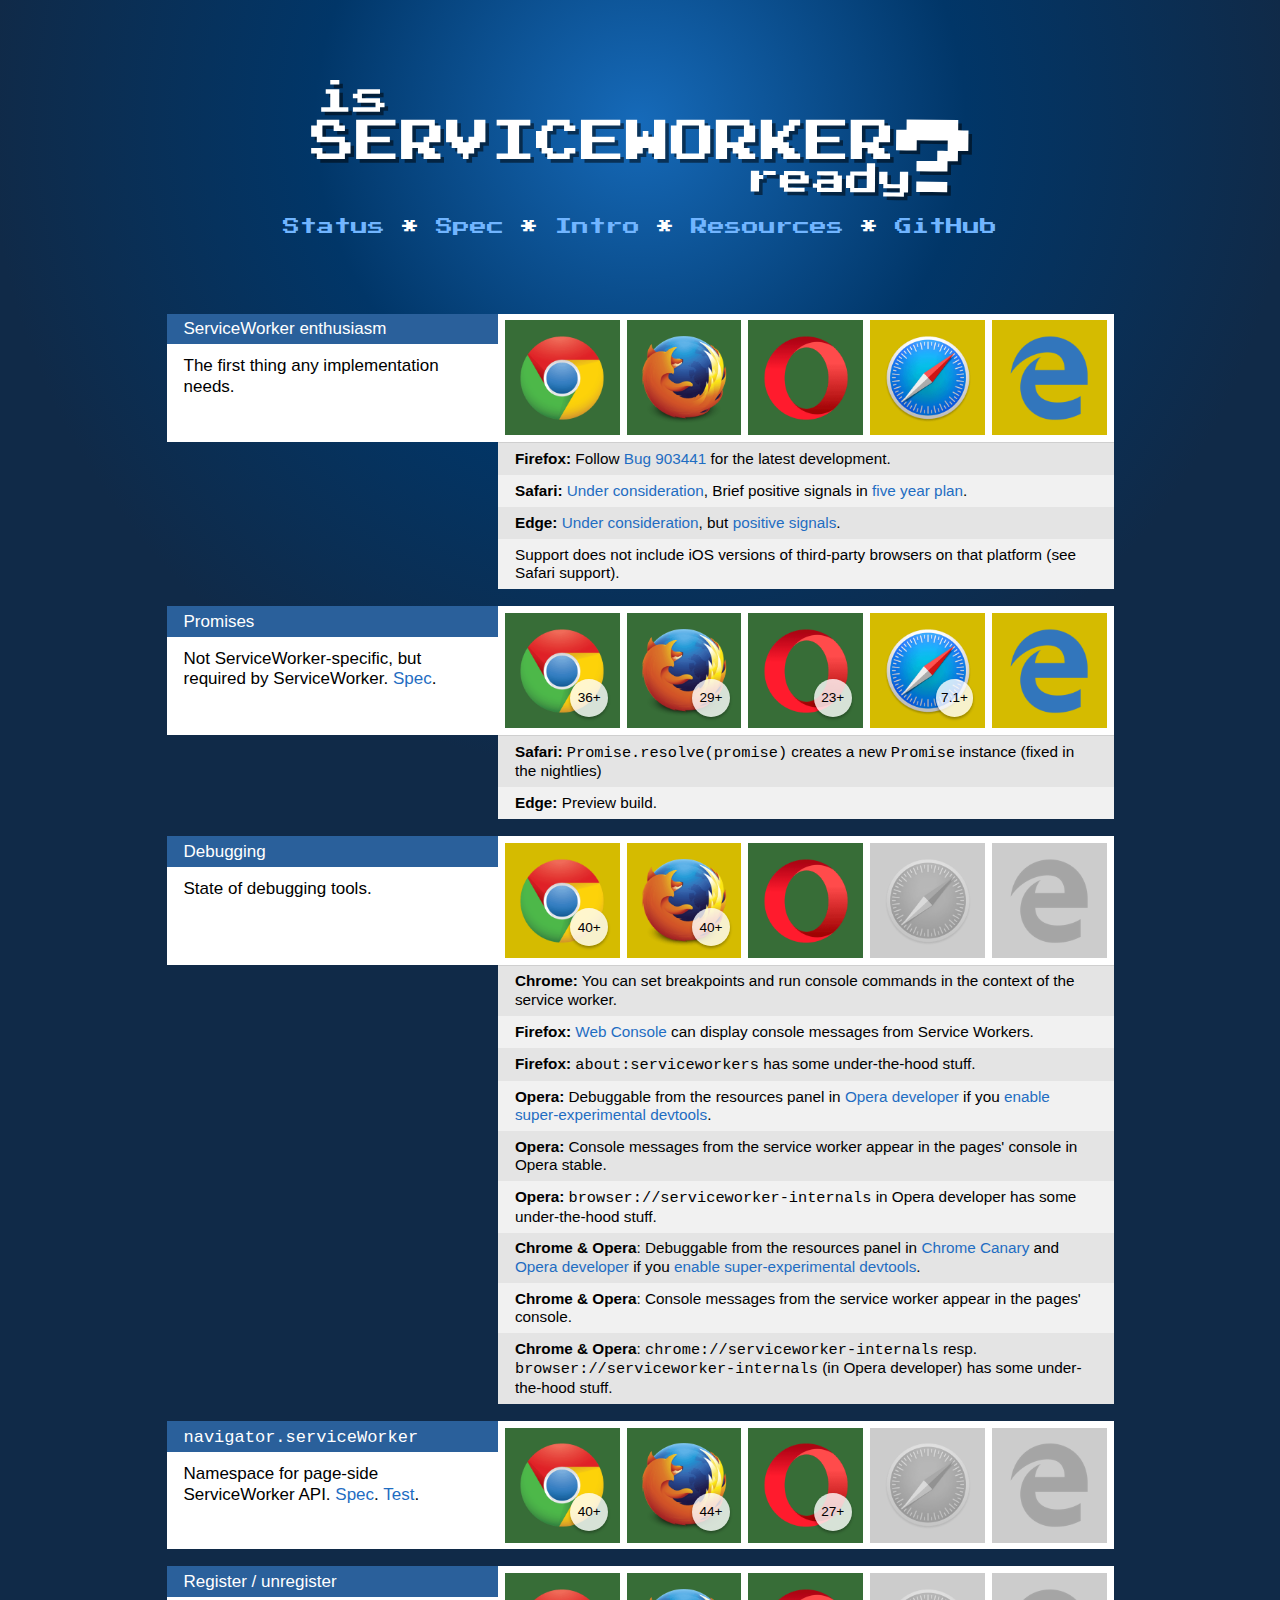
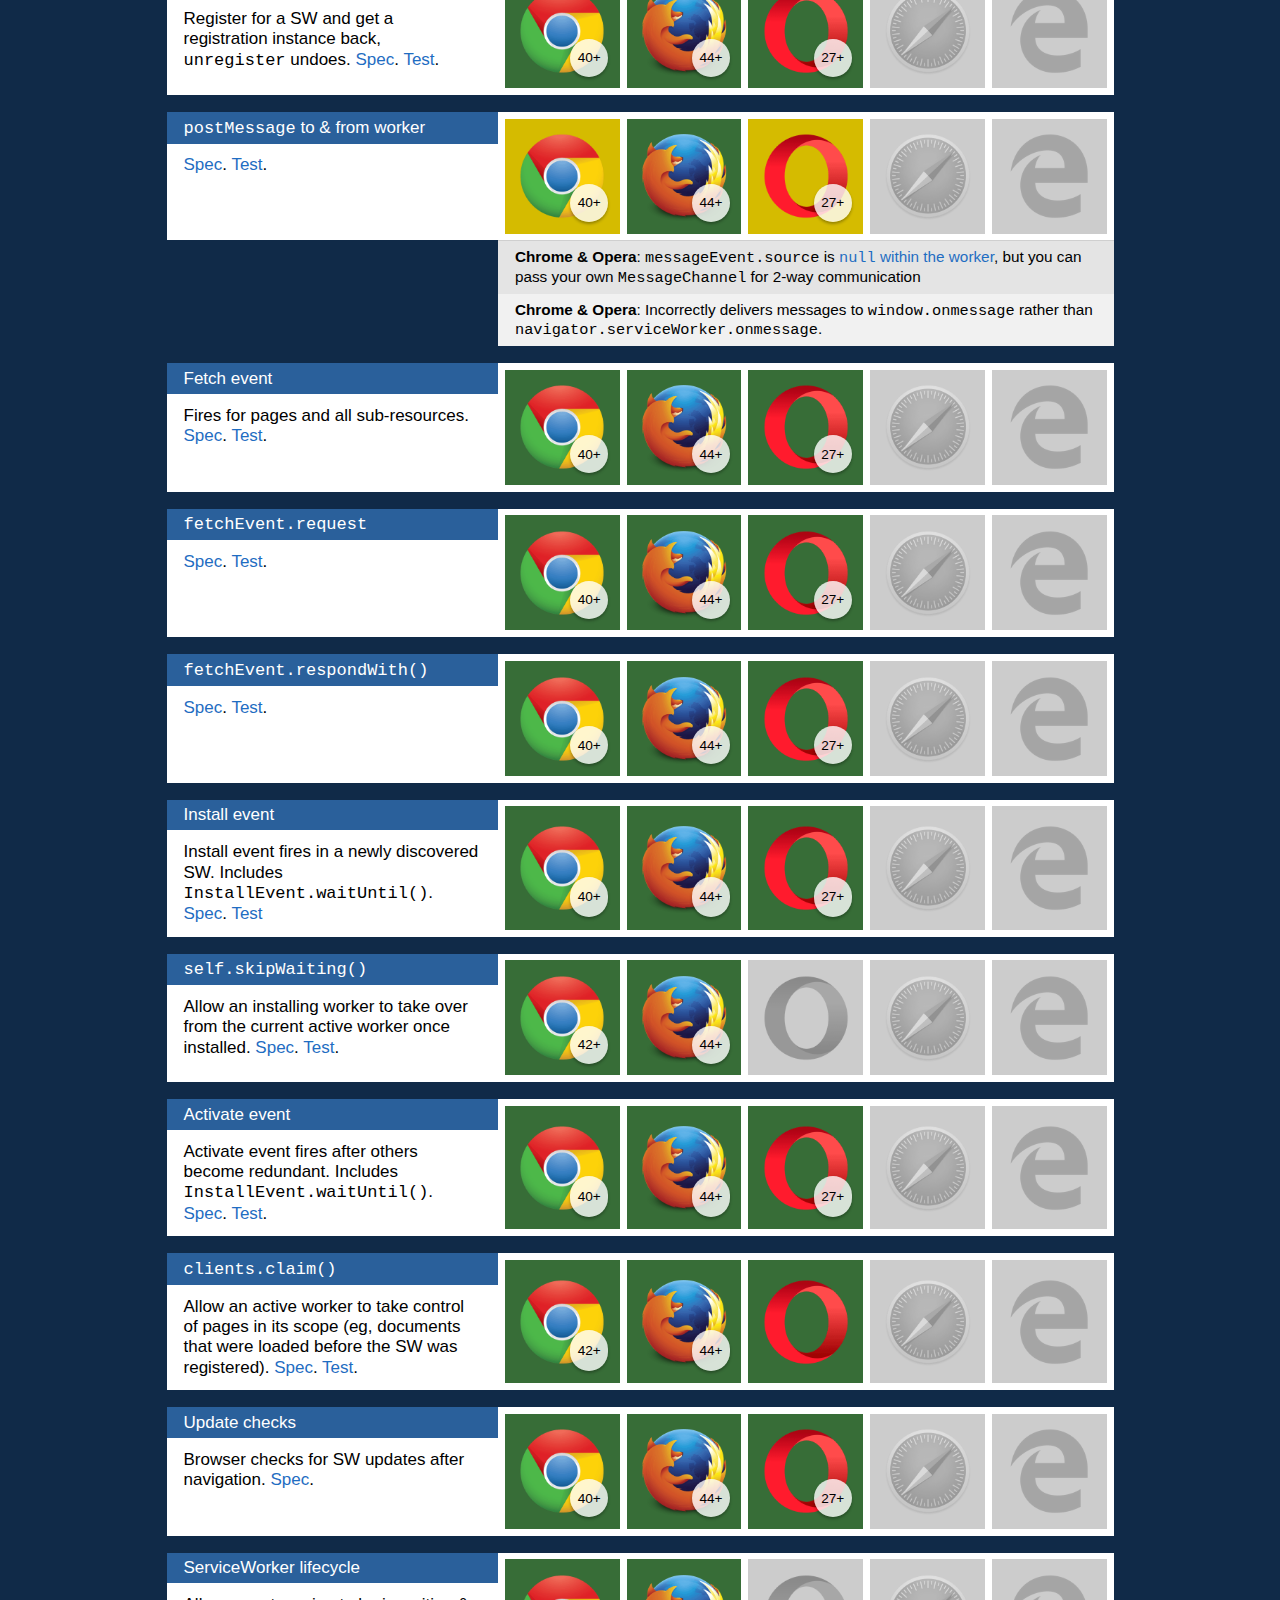
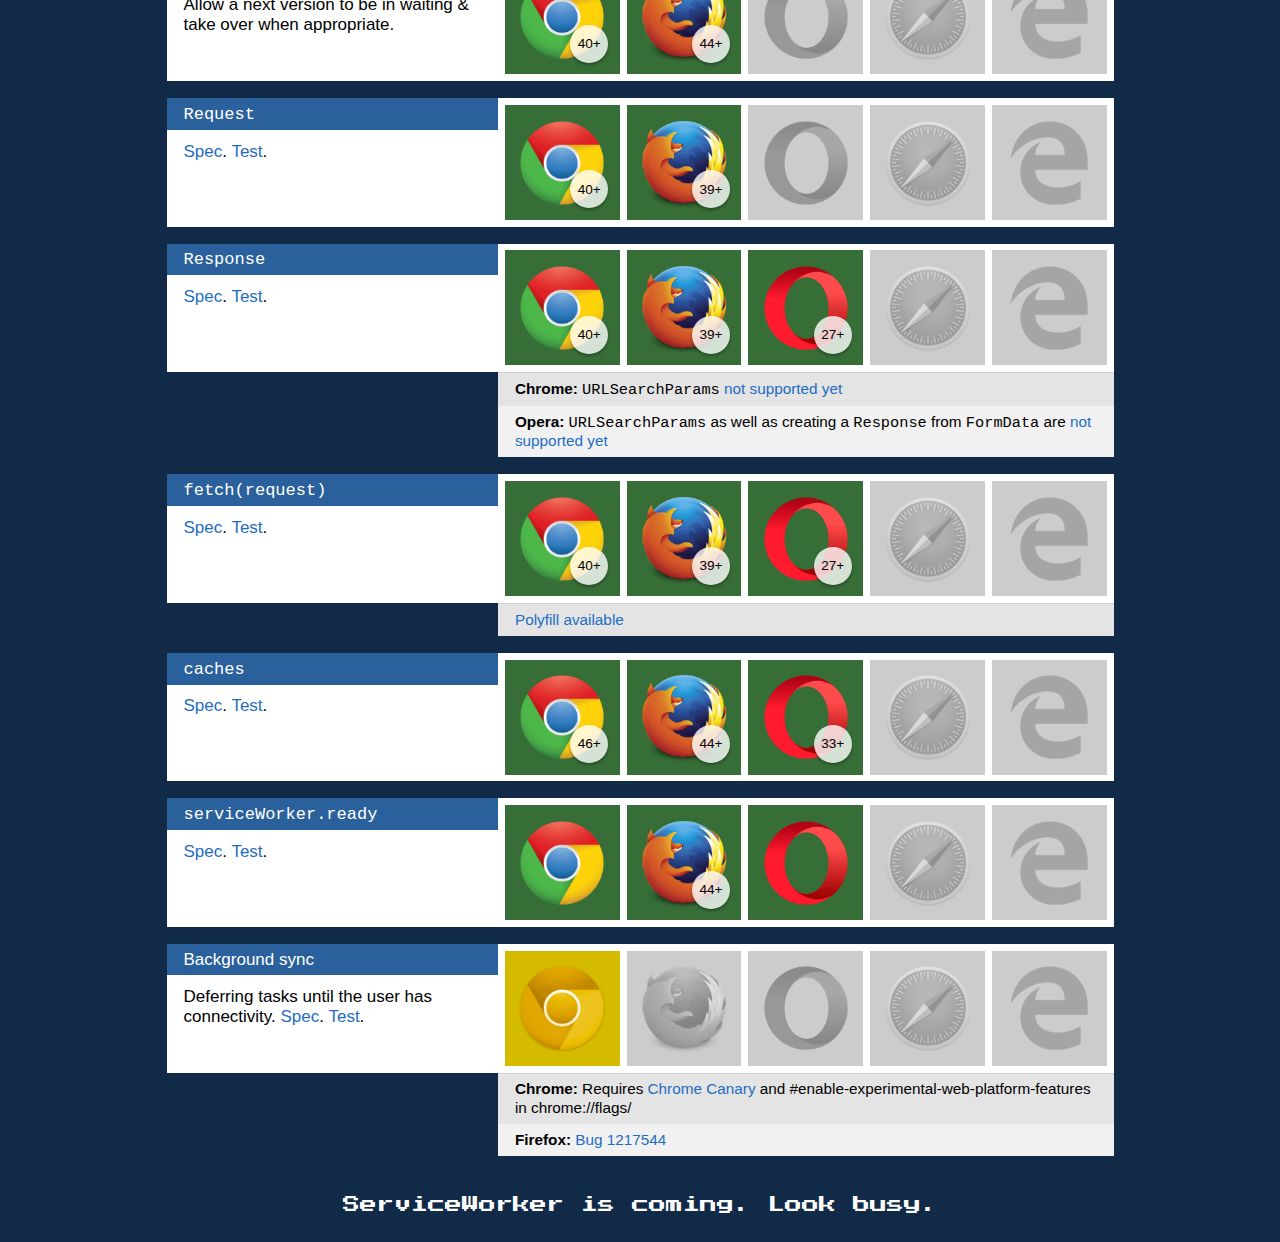
<file: index.html>
<!doctype html><html lang=en><head><title>Is ServiceWorker ready?</title><meta name=viewport content="width=device-width,minimum-scale=1"><script>location.port&&"80"!=location.port||"https:"==location.protocol||(location.protocol="https:"),function(o,t){o.GoogleAnalyticsObject=t,o[t]=o[t]||function(){(o[t].q=o[t].q||[]).push(arguments)},o[t].l=1*new Date}(window,"ga"),ga("create","UA-51302312-1","jakearchibald.github.io"),ga("send","pageview");</script><script src=//www.google-analytics.com/analytics.js async></script><link rel=stylesheet href=css/all.css><link href="//fonts.googleapis.com/css?family=Press+Start+2P" rel=stylesheet><body><h1 class=page-title>Is ServiceWorker ready?</h1><a class=logo href=index.html><svg viewBox="0 0 463.584 88.004"><use xlink:href=#logo-text fill=rgba(0,0,0,0.5) x=2.5 y="2.5"/><path id=logo-text d="M3.957 32.095v-1.979h15.827v3.957h3.958v3.958h-7.914v-3.958h-7.914v7.914h15.827v3.958h3.958v7.912h-3.958v3.957h-19.784v-3.957h-3.957v-3.957h7.914v3.958h11.870999999999999v-7.915h-15.828v-3.958h-3.957v-7.912h3.958v-1.978zM31.654 43.965v-13.848h27.698999999999998v3.957h-19.785v7.914h15.827v3.958h-15.827v7.911h19.785v3.957h-27.698999999999998v-13.849zM63.309 43.965v-13.848h23.741v3.957h3.958v11.870999999999999h-7.915v3.955h3.958v3.958h3.958v3.957h-11.872v-3.957h-3.957v-3.958h-3.958v7.914h-7.914v-13.849zm19.784-5.935v-3.957h-11.870999999999999v11.870999999999999h7.913v-3.958h3.958v-3.956zM94.964 38.03v-7.914h7.913v11.87h3.958v3.958h3.958v-3.958h3.958v-11.87h7.913v15.828h-3.958v3.9560000000000004h-3.957v3.958h-3.958v3.957h-3.958v-3.957h-3.958v-3.958h-3.957v-3.957h-3.958v-7.913zM130.575 32.095v-1.979h23.74v3.957h-7.913v19.784h7.913v3.957h-23.74v-3.957h7.913v-19.784h-7.913v-1.978zM166.186 32.095v-1.979h15.827v3.957h3.958v3.958h-7.913v-3.958h-7.915v3.958h-3.958v11.869h3.958v3.958h7.914v-3.958h7.913v3.958h-3.958v3.957h-15.826v-3.957h-3.957v-3.958h-3.958v-11.87h3.958v-3.958h3.957v-1.977zM189.927 43.965v-13.848h27.698v3.957h-19.785v7.914h15.827v3.958h-15.827v7.911h19.785v3.957h-27.698v-13.849zM221.581 43.965v-13.848h7.913v11.87h3.958v-3.957h3.958v3.957h3.958v-11.87h7.913v27.698h-7.913v-3.957h-3.958v-3.958h-3.958v3.958h-3.958v3.957h-7.913v-13.85zM257.192 32.095v-1.979h19.785v3.957h3.958v19.784h-3.958v3.957h-19.785v-3.957h-3.958v-19.784h3.958v-1.978zm15.828 11.87v-9.892h-11.870999999999999v19.784h11.870999999999999v-9.892zM284.89 43.965v-13.848h23.741v3.957h3.958v11.870999999999999h-7.914v3.955h3.958v3.958h3.958v3.957h-11.872v-3.957h-3.957v-3.958h-3.958v7.914h-7.914v-13.849zm19.784-5.935v-3.957h-11.870999999999999v11.870999999999999h7.913v-3.958h3.958v-3.956zM316.544 43.965v-13.848h7.914v11.87h3.958v-3.957h3.957v-3.958h3.958v-3.957h7.914v3.957h-3.958v3.958h-3.958v3.957h-3.958v3.958h3.958v3.955h3.958v3.958h3.958v3.957h-11.872v-3.957h-3.957v-3.958h-3.958v7.914h-7.914v-13.849zM348.198 43.965v-13.848h27.698999999999998v3.957h-19.785v7.914h15.827v3.958h-15.827v7.911h19.785v3.957h-27.698999999999998v-13.849zM379.853 43.965v-13.848h23.741v3.957h3.958v11.870999999999999h-7.914v3.955h3.958v3.958h3.958v3.957h-11.872v-3.957h-3.957v-3.958h-3.958v7.914h-7.914v-13.849zm19.784-5.935v-3.957h-11.870999999999999v11.870999999999999h7.913v-3.958h3.958v-3.956zM10.248 10.13v-1.592h9.556v12.741h6.371v3.186h-19.113v-3.186h6.371v-9.556h-3.185v-1.593zm3.185-6.37v-1.593h6.371v3.185h-6.371v-1.592zM32.544 10.13v-1.592h15.926v3.185h-12.74v3.185h12.741v3.186h3.186v3.185h-3.186v3.186h-19.112v-3.186h15.926v-3.185h-12.742v-3.186h-3.185v-3.185h3.185v-1.593zM309.523 73.303l.049-7.287 2.915.02 2.915.02-.01 1.458-.01 1.457 1.457.01 1.457.01.01-1.457.01-1.458 4.372.03 4.372.03-.01 1.458-.01 1.457-4.372-.03-4.372-.03-.01 1.458-.01 1.457-1.457-.01-1.457-.01-.03 4.372-.03 4.371-2.915-.02-2.915-.02.051-7.286zM332.878 67.633l.01-1.458 7.286.05 7.287.05-.01 1.458-.01 1.457 1.457.01 1.458.01-.02 2.915-.02 2.915-7.287-.05-7.286-.05-.01 1.458-.01 1.457 5.829.04 5.829.04-.01 1.458-.01 1.457-7.287-.05-7.286-.05.01-1.457.01-1.458-1.458-.01-1.457-.01.03-4.371.03-4.372 1.457.01 1.458.01.01-1.459zm11.639 2.994l.01-1.458-4.372-.03-4.371-.03-.01 1.458-.01 1.457 4.371.03 4.372.03.01-1.457zM356.194 67.792l.01-1.458 7.286.05 7.287.05-.01 1.458-.01 1.457 1.457.01 1.458.01-.04 5.829-.04 5.829-8.744-.06-8.743-.06.01-1.457.01-1.458-1.458-.01-1.457-.01.01-1.457.01-1.458 1.457.01 1.458.01.01-1.457.01-1.458 5.829.04 5.829.04.01-1.457.01-1.458-5.829-.04-5.829-.04.009-1.455zm11.598 8.824l.01-1.458-4.372-.03-4.371-.03-.01 1.458-.01 1.457 4.371.03 4.372.03.01-1.457zM391.198 63.659l.02-2.915 2.915.02 2.915.02-.069 10.201-.07 10.2-8.744-.06-8.743-.06.01-1.457.01-1.458-1.458-.01-1.457-.01.03-4.371.03-4.372 1.457.01 1.458.01.01-1.457.01-1.458 5.829.04 5.829.04.018-2.913zm-.07 10.201l.03-4.372-4.372-.03-4.372-.03-.03 4.372-.03 4.371 4.372.03 4.372.03.03-4.371zM399.892 71.005l.029-4.372 2.914.02 2.915.02-.029 4.372-.03 4.372 4.372.03 4.372.03.03-4.372.029-4.372 2.915.02 2.915.02-.049 7.287-.05 7.286-1.458-.01-1.457-.01-.01 1.458-.01 1.457-7.287-.049-7.286-.05.01-1.457.01-1.458 5.829.04 5.829.04.01-1.457.01-1.458-5.829-.04-5.829-.04.01-1.457.01-1.458-1.457-.01-1.457-.01.029-4.372zM419.194 33.557l.038-3.634 18.175.187 18.174.186-.038 3.634-.037 3.635 3.635.038 3.634.037-.075 7.269-.074 7.27-3.634-.037-3.635-.038-.038 3.635-.037 3.635-3.636-.037-3.635-.037-.037 3.635-.038 3.635-10.903-.112-10.905-.112.038-3.635.037-3.635 7.27.074 7.27.075.037-3.635.038-3.635 3.635.037 3.635.038.037-3.634.037-3.635-10.903-.112-10.905-.112-.037 3.635-.037 3.634-7.27-.075-7.27-.075.074-7.27.075-7.269 3.635.038 3.635.037.035-3.635zm6.823 43.693l.037-3.635 10.905.112 10.903.112-.037 3.635-.038 3.634-10.903-.112-10.905-.112.038-3.634z"/></svg></a><ul class=external-links><li><a href=index.html>Status</a></li><li><a href="https://slightlyoff.github.io/ServiceWorker/spec/service_worker/">Spec</a></li><li><a href="http://jakearchibald.com/2014/service-worker-first-draft/">Intro</a></li><li><a href=resources.html>Resources</a></li><li><a href=https://github.com/jakearchibald/isserviceworkerready>GitHub</a></li></ul><article class=feature id=serviceworker-enthusiasm><header><a href=#serviceworker-enthusiasm class=perma><h1 class=feature-name>ServiceWorker enthusiasm</h1></a><p>The first thing any implementation needs.</p></header><div class=results><section class="result yes"><h1 class="icon chrome">Chrome</h1><p class=support>Supported</p></section><section class="result yes"><h1 class="icon firefox">Firefox</h1><p class=support>Supported</p></section><section class="result yes"><h1 class="icon opera">Opera</h1><p class=support>Supported</p></section><section class="result ish"><h1 class="icon safari">Safari</h1><p class=support>Somewhat supported</p></section><section class="result ish"><h1 class="icon edge">Edge</h1><p class=support>Somewhat supported</p></section></div><ul class=details><li><strong>Firefox:</strong> Follow <a href="https://bugzilla.mozilla.org/show_bug.cgi?id=903441">Bug 903441</a> for the latest development.</li><li><strong>Safari:</strong> <a href=https://webkit.org/status/#specification-service-workers>Under consideration</a>, Brief positive signals in <a href=https://trac.webkit.org/wiki/FiveYearPlanFall2015>five year plan</a>.</li><li><strong>Edge:</strong> <a href=http://status.modern.ie/serviceworker>Under consideration</a>, but <a href=https://twitter.com/jacobrossi/status/608291251121618944>positive signals</a>.</li><li>Support does not include iOS versions of third-party browsers on that platform (see Safari support).</li></ul></article><article class=feature id=promises><header><a href=#promises class=perma><h1 class=feature-name>Promises</h1></a><p>Not ServiceWorker-specific, but required by ServiceWorker. <a href=https://people.mozilla.org/~jorendorff/es6-draft.html#sec-promise-objects>Spec</a>.</p></header><div class=results><section class="result yes"><h1 class="icon chrome">Chrome</h1><p class=support>Supported since version <span class=version>36</span></p></section><section class="result yes"><h1 class="icon firefox">Firefox</h1><p class=support>Supported since version <span class=version>29</span></p></section><section class="result yes"><h1 class="icon opera">Opera</h1><p class=support>Supported since version <span class=version>23</span></p></section><section class="result ish"><h1 class="icon safari">Safari</h1><p class=support>Somewhat supported since version <span class=version>7.1</span></p></section><section class="result ish"><h1 class="icon edge">Edge</h1><p class=support>Somewhat supported</p></section></div><ul class=details><li><strong>Safari:</strong> <code>Promise.resolve(promise)</code> creates a new <code>Promise</code> instance (fixed in the nightlies)</li><li><strong>Edge:</strong> Preview build.</li></ul></article><article class=feature id=debugging><header><a href=#debugging class=perma><h1 class=feature-name>Debugging</h1></a><p>State of debugging tools.</p></header><div class=results><section class="result ish"><h1 class="icon chrome">Chrome</h1><p class=support>Somewhat supported since version <span class=version>40</span></p></section><section class="result ish"><h1 class="icon firefox">Firefox</h1><p class=support>Somewhat supported since version <span class=version>40</span></p></section><section class="result yes"><h1 class="icon opera">Opera</h1><p class=support>Supported</p></section><section class="result no"><h1 class="icon safari">Safari</h1><p class=support>No support</p></section><section class="result no"><h1 class="icon edge">Edge</h1><p class=support>No support</p></section></div><ul class=details><li><strong>Chrome:</strong> You can set breakpoints and run console commands in the context of the service worker.</li><li><strong>Firefox:</strong> <a href=https://developer.mozilla.org/en-US/docs/Tools/Web_Console>Web Console</a> can display console messages from Service Workers.</li><li><strong>Firefox:</strong> <code>about:serviceworkers</code> has some under-the-hood stuff.</li><li><strong>Opera:</strong> Debuggable from the resources panel in <a href=http://www.opera.com/developer>Opera developer</a> if you <a href="https://www.reddit.com/r/webdev/comments/2wz7s4/the_secret_extra_tools_within_chromes_dev_tools/">enable super-experimental devtools</a>.</li><li><strong>Opera:</strong> Console messages from the service worker appear in the pages' console in Opera stable.</li><li><strong>Opera:</strong> <code>browser://serviceworker-internals</code> in Opera developer has some under-the-hood stuff.</li><li><strong>Chrome & Opera</strong>: Debuggable from the resources panel in <a href=https://www.google.com/chrome/browser/canary.html>Chrome Canary</a> and <a href=http://www.opera.com/developer>Opera developer</a> if you <a href="https://www.reddit.com/r/webdev/comments/2wz7s4/the_secret_extra_tools_within_chromes_dev_tools/">enable super-experimental devtools</a>.</li><li><strong>Chrome & Opera</strong>: Console messages from the service worker appear in the pages' console.</li><li><strong>Chrome & Opera</strong>: <code>chrome://serviceworker-internals</code> resp. <code>browser://serviceworker-internals</code> (in Opera developer) has some under-the-hood stuff.</li></ul></article><article class=feature id=navigator.serviceworker><header><a href=#navigator.serviceworker class=perma><h1 class=feature-name><code>navigator.serviceWorker</code></h1></a><p>Namespace for page-side ServiceWorker API. <a href=https://slightlyoff.github.io/ServiceWorker/spec/service_worker/#navigator-service-worker>Spec</a>. <a href="demos/navigator.serviceWorker/">Test</a>.</p></header><div class=results><section class="result yes"><h1 class="icon chrome">Chrome</h1><p class=support>Supported since version <span class=version>40</span></p></section><section class="result yes"><h1 class="icon firefox">Firefox</h1><p class=support>Supported since version <span class=version>44</span></p></section><section class="result yes"><h1 class="icon opera">Opera</h1><p class=support>Supported since version <span class=version>27</span></p></section><section class="result no"><h1 class="icon safari">Safari</h1><p class=support>No support</p></section><section class="result no"><h1 class="icon edge">Edge</h1><p class=support>No support</p></section></div><ul class=details></ul></article><article class=feature id=register-/-unregister><header><a href=#register-/-unregister class=perma><h1 class=feature-name>Register / unregister</h1></a><p>Register for a SW and get a registration instance back, <code>unregister</code> undoes. <a href=https://slightlyoff.github.io/ServiceWorker/spec/service_worker/#navigator-service-worker-register>Spec</a>. <a href="demos/registerunregister/">Test</a>.</p></header><div class=results><section class="result yes"><h1 class="icon chrome">Chrome</h1><p class=support>Supported since version <span class=version>40</span></p></section><section class="result yes"><h1 class="icon firefox">Firefox</h1><p class=support>Supported since version <span class=version>44</span></p></section><section class="result yes"><h1 class="icon opera">Opera</h1><p class=support>Supported since version <span class=version>27</span></p></section><section class="result no"><h1 class="icon safari">Safari</h1><p class=support>No support</p></section><section class="result no"><h1 class="icon edge">Edge</h1><p class=support>No support</p></section></div><ul class=details></ul></article><article class=feature id=postmessage-to-&amp;-from-worker><header><a href=#postmessage-to-&amp;-from-worker class=perma><h1 class=feature-name><code>postMessage</code> to &amp; from worker</h1></a><p><a href=https://slightlyoff.github.io/ServiceWorker/spec/service_worker/#service-worker-client>Spec</a>. <a href="demos/postMessage/">Test</a>.</p></header><div class=results><section class="result ish"><h1 class="icon chrome">Chrome</h1><p class=support>Somewhat supported since version <span class=version>40</span></p></section><section class="result yes"><h1 class="icon firefox">Firefox</h1><p class=support>Supported since version <span class=version>44</span></p></section><section class="result ish"><h1 class="icon opera">Opera</h1><p class=support>Somewhat supported since version <span class=version>27</span></p></section><section class="result no"><h1 class="icon safari">Safari</h1><p class=support>No support</p></section><section class="result no"><h1 class="icon edge">Edge</h1><p class=support>No support</p></section></div><ul class=details><li><strong>Chrome & Opera</strong>: <code>messageEvent.source</code> is <a href=https://crbug.com/403693><code>null</code> within the worker</a>, but you can pass your own <code>MessageChannel</code> for 2-way communication</li><li><strong>Chrome & Opera</strong>: Incorrectly delivers messages to <code>window.onmessage</code> rather than <code>navigator.serviceWorker.onmessage</code>.</li></ul></article><article class=feature id=fetch-event><header><a href=#fetch-event class=perma><h1 class=feature-name>Fetch event</h1></a><p>Fires for pages and all sub-resources. <a href=https://slightlyoff.github.io/ServiceWorker/spec/service_worker/#fetch-event-section>Spec</a>. <a href="demos/fetchevent/">Test</a>.</p></header><div class=results><section class="result yes"><h1 class="icon chrome">Chrome</h1><p class=support>Supported since version <span class=version>40</span></p></section><section class="result yes"><h1 class="icon firefox">Firefox</h1><p class=support>Supported since version <span class=version>44</span></p></section><section class="result yes"><h1 class="icon opera">Opera</h1><p class=support>Supported since version <span class=version>27</span></p></section><section class="result no"><h1 class="icon safari">Safari</h1><p class=support>No support</p></section><section class="result no"><h1 class="icon edge">Edge</h1><p class=support>No support</p></section></div><ul class=details></ul></article><article class=feature id=fetchevent.request><header><a href=#fetchevent.request class=perma><h1 class=feature-name><code>fetchEvent.request</code></h1></a><p><a href=https://slightlyoff.github.io/ServiceWorker/spec/service_worker/#fetch-event-section>Spec</a>. <a href="demos/fetchevent/">Test</a>.</p></header><div class=results><section class="result yes"><h1 class="icon chrome">Chrome</h1><p class=support>Supported since version <span class=version>40</span></p></section><section class="result yes"><h1 class="icon firefox">Firefox</h1><p class=support>Supported since version <span class=version>44</span></p></section><section class="result yes"><h1 class="icon opera">Opera</h1><p class=support>Supported since version <span class=version>27</span></p></section><section class="result no"><h1 class="icon safari">Safari</h1><p class=support>No support</p></section><section class="result no"><h1 class="icon edge">Edge</h1><p class=support>No support</p></section></div><ul class=details></ul></article><article class=feature id=fetchevent.respondwith()><header><a href=#fetchevent.respondwith() class=perma><h1 class=feature-name><code>fetchEvent.respondWith()</code></h1></a><p><a href=https://slightlyoff.github.io/ServiceWorker/spec/service_worker/#respond-with-method>Spec</a>. <a href="demos/fetchevent/">Test</a>.</p></header><div class=results><section class="result yes"><h1 class="icon chrome">Chrome</h1><p class=support>Supported since version <span class=version>40</span></p></section><section class="result yes"><h1 class="icon firefox">Firefox</h1><p class=support>Supported since version <span class=version>44</span></p></section><section class="result yes"><h1 class="icon opera">Opera</h1><p class=support>Supported since version <span class=version>27</span></p></section><section class="result no"><h1 class="icon safari">Safari</h1><p class=support>No support</p></section><section class="result no"><h1 class="icon edge">Edge</h1><p class=support>No support</p></section></div><ul class=details></ul></article><article class=feature id=install-event><header><a href=#install-event class=perma><h1 class=feature-name>Install event</h1></a><p>Install event fires in a newly discovered SW. Includes <code>InstallEvent.waitUntil()</code>. <a href=https://slightlyoff.github.io/ServiceWorker/spec/service_worker/#install-event-section>Spec</a>. <a href="demos/installactivate/">Test</a></p></header><div class=results><section class="result yes"><h1 class="icon chrome">Chrome</h1><p class=support>Supported since version <span class=version>40</span></p></section><section class="result yes"><h1 class="icon firefox">Firefox</h1><p class=support>Supported since version <span class=version>44</span></p></section><section class="result yes"><h1 class="icon opera">Opera</h1><p class=support>Supported since version <span class=version>27</span></p></section><section class="result no"><h1 class="icon safari">Safari</h1><p class=support>No support</p></section><section class="result no"><h1 class="icon edge">Edge</h1><p class=support>No support</p></section></div><ul class=details></ul></article><article class=feature id=self.skipwaiting()><header><a href=#self.skipwaiting() class=perma><h1 class=feature-name><code>self.skipWaiting()</code></h1></a><p>Allow an installing worker to take over from the current active worker once installed. <a href=https://slightlyoff.github.io/ServiceWorker/spec/service_worker/#service-worker-global-scope-skipwaiting>Spec</a>. <a href="demos/installactivate/">Test</a>.</p></header><div class=results><section class="result yes"><h1 class="icon chrome">Chrome</h1><p class=support>Supported since version <span class=version>42</span></p></section><section class="result yes"><h1 class="icon firefox">Firefox</h1><p class=support>Supported since version <span class=version>44</span></p></section><section class="result no"><h1 class="icon opera">Opera</h1><p class=support>No support</p></section><section class="result no"><h1 class="icon safari">Safari</h1><p class=support>No support</p></section><section class="result no"><h1 class="icon edge">Edge</h1><p class=support>No support</p></section></div><ul class=details></ul></article><article class=feature id=activate-event><header><a href=#activate-event class=perma><h1 class=feature-name>Activate event</h1></a><p>Activate event fires after others become redundant. Includes <code>InstallEvent.waitUntil()</code>. <a href=https://slightlyoff.github.io/ServiceWorker/spec/service_worker/#install-phase-event>Spec</a>. <a href="demos/installactivate/">Test</a>.</p></header><div class=results><section class="result yes"><h1 class="icon chrome">Chrome</h1><p class=support>Supported since version <span class=version>40</span></p></section><section class="result yes"><h1 class="icon firefox">Firefox</h1><p class=support>Supported since version <span class=version>44</span></p></section><section class="result yes"><h1 class="icon opera">Opera</h1><p class=support>Supported since version <span class=version>27</span></p></section><section class="result no"><h1 class="icon safari">Safari</h1><p class=support>No support</p></section><section class="result no"><h1 class="icon edge">Edge</h1><p class=support>No support</p></section></div><ul class=details></ul></article><article class=feature id=clients.claim()><header><a href=#clients.claim() class=perma><h1 class=feature-name><code>clients.claim()</code></h1></a><p>Allow an active worker to take control of pages in its scope (eg, documents that were loaded before the SW was registered). <a href=https://slightlyoff.github.io/ServiceWorker/spec/service_worker/#clients-claim>Spec</a>. <a href="demos/claim/">Test</a>.</p></header><div class=results><section class="result yes"><h1 class="icon chrome">Chrome</h1><p class=support>Supported since version <span class=version>42</span></p></section><section class="result yes"><h1 class="icon firefox">Firefox</h1><p class=support>Supported since version <span class=version>44</span></p></section><section class="result yes"><h1 class="icon opera">Opera</h1><p class=support>Supported</p></section><section class="result no"><h1 class="icon safari">Safari</h1><p class=support>No support</p></section><section class="result no"><h1 class="icon edge">Edge</h1><p class=support>No support</p></section></div><ul class=details></ul></article><article class=feature id=update-checks><header><a href=#update-checks class=perma><h1 class=feature-name>Update checks</h1></a><p>Browser checks for SW updates after navigation. <a href=https://slightlyoff.github.io/ServiceWorker/spec/service_worker/#update-algorithm>Spec</a>.</p></header><div class=results><section class="result yes"><h1 class="icon chrome">Chrome</h1><p class=support>Supported since version <span class=version>40</span></p></section><section class="result yes"><h1 class="icon firefox">Firefox</h1><p class=support>Supported since version <span class=version>44</span></p></section><section class="result yes"><h1 class="icon opera">Opera</h1><p class=support>Supported since version <span class=version>27</span></p></section><section class="result no"><h1 class="icon safari">Safari</h1><p class=support>No support</p></section><section class="result no"><h1 class="icon edge">Edge</h1><p class=support>No support</p></section></div><ul class=details></ul></article><article class=feature id=serviceworker-lifecycle><header><a href=#serviceworker-lifecycle class=perma><h1 class=feature-name>ServiceWorker lifecycle</h1></a><p>Allow a next version to be in waiting &amp; take over when appropriate.</p></header><div class=results><section class="result yes"><h1 class="icon chrome">Chrome</h1><p class=support>Supported since version <span class=version>40</span></p></section><section class="result yes"><h1 class="icon firefox">Firefox</h1><p class=support>Supported since version <span class=version>44</span></p></section><section class="result no"><h1 class="icon opera">Opera</h1><p class=support>No support</p></section><section class="result no"><h1 class="icon safari">Safari</h1><p class=support>No support</p></section><section class="result no"><h1 class="icon edge">Edge</h1><p class=support>No support</p></section></div><ul class=details></ul></article><article class=feature id=request><header><a href=#request class=perma><h1 class=feature-name><code>Request</code></h1></a><p><a href=https://slightlyoff.github.io/ServiceWorker/spec/service_worker/#request-objects>Spec</a>. <a href="demos/globalapis/">Test</a>.</p></header><div class=results><section class="result yes"><h1 class="icon chrome">Chrome</h1><p class=support>Supported since version <span class=version>40</span></p></section><section class="result yes"><h1 class="icon firefox">Firefox</h1><p class=support>Supported since version <span class=version>39</span></p></section><section class="result no"><h1 class="icon opera">Opera</h1><p class=support>No support</p></section><section class="result no"><h1 class="icon safari">Safari</h1><p class=support>No support</p></section><section class="result no"><h1 class="icon edge">Edge</h1><p class=support>No support</p></section></div><ul class=details></ul></article><article class=feature id=response><header><a href=#response class=perma><h1 class=feature-name><code>Response</code></h1></a><p><a href=https://slightlyoff.github.io/ServiceWorker/spec/service_worker/#response-objects>Spec</a>. <a href="demos/globalapis/">Test</a>.</p></header><div class=results><section class="result yes"><h1 class="icon chrome">Chrome</h1><p class=support>Supported since version <span class=version>40</span></p></section><section class="result yes"><h1 class="icon firefox">Firefox</h1><p class=support>Supported since version <span class=version>39</span></p></section><section class="result yes"><h1 class="icon opera">Opera</h1><p class=support>Supported since version <span class=version>27</span></p></section><section class="result no"><h1 class="icon safari">Safari</h1><p class=support>No support</p></section><section class="result no"><h1 class="icon edge">Edge</h1><p class=support>No support</p></section></div><ul class=details><li><strong>Chrome:</strong> <code>URLSearchParams</code> <a href="https://code.google.com/p/chromium/issues/detail?id=412027#c11">not supported yet</a></li><li><strong>Opera:</strong> <code>URLSearchParams</code> as well as creating a <code>Response</code> from <code>FormData</code> are <a href="https://code.google.com/p/chromium/issues/detail?id=412027#c5">not supported yet</a></li></ul></article><article class=feature id=fetch(request)><header><a href=#fetch(request) class=perma><h1 class=feature-name><code>fetch(request)</code></h1></a><p><a href=https://slightlyoff.github.io/ServiceWorker/spec/service_worker/#service-worker-global-scope-fetch>Spec</a>. <a href="demos/fetch/">Test</a>.</p></header><div class=results><section class="result yes"><h1 class="icon chrome">Chrome</h1><p class=support>Supported since version <span class=version>40</span></p></section><section class="result yes"><h1 class="icon firefox">Firefox</h1><p class=support>Supported since version <span class=version>39</span></p></section><section class="result yes"><h1 class="icon opera">Opera</h1><p class=support>Supported since version <span class=version>27</span></p></section><section class="result no"><h1 class="icon safari">Safari</h1><p class=support>No support</p></section><section class="result no"><h1 class="icon edge">Edge</h1><p class=support>No support</p></section></div><ul class=details><li><a href=https://github.com/github/fetch>Polyfill available</a></li></ul></article><article class=feature id=caches><header><a href=#caches class=perma><h1 class=feature-name><code>caches</code></h1></a><p><a href=https://slightlyoff.github.io/ServiceWorker/spec/service_worker/#service-worker-global-scope-caches>Spec</a>. <a href="demos/globalapis/">Test</a>.</p></header><div class=results><section class="result yes"><h1 class="icon chrome">Chrome</h1><p class=support>Supported since version <span class=version>46</span></p></section><section class="result yes"><h1 class="icon firefox">Firefox</h1><p class=support>Supported since version <span class=version>44</span></p></section><section class="result yes"><h1 class="icon opera">Opera</h1><p class=support>Supported since version <span class=version>33</span></p></section><section class="result no"><h1 class="icon safari">Safari</h1><p class=support>No support</p></section><section class="result no"><h1 class="icon edge">Edge</h1><p class=support>No support</p></section></div><ul class=details></ul></article><article class=feature id=serviceworker.ready><header><a href=#serviceworker.ready class=perma><h1 class=feature-name><code>serviceWorker.ready</code></h1></a><p><a href=https://slightlyoff.github.io/ServiceWorker/spec/service_worker/#navigator-service-worker-ready>Spec</a>. <a href="demos/registerunregister/">Test</a>.</p></header><div class=results><section class="result yes"><h1 class="icon chrome">Chrome</h1><p class=support>Supported</p></section><section class="result yes"><h1 class="icon firefox">Firefox</h1><p class=support>Supported since version <span class=version>44</span></p></section><section class="result yes"><h1 class="icon opera">Opera</h1><p class=support>Supported</p></section><section class="result no"><h1 class="icon safari">Safari</h1><p class=support>No support</p></section><section class="result no"><h1 class="icon edge">Edge</h1><p class=support>No support</p></section></div><ul class=details></ul></article><article class=feature id=background-sync><header><a href=#background-sync class=perma><h1 class=feature-name>Background sync</h1></a><p>Deferring tasks until the user has connectivity. <a href=https://github.com/slightlyoff/BackgroundSync>Spec</a>. <a href="demos/sync/">Test</a>.</p></header><div class=results><section class="result ish"><h1 class="icon chrome-canary">Chrome</h1><p class=support>Somewhat supported</p></section><section class="result no"><h1 class="icon firefox">Firefox</h1><p class=support>No support</p></section><section class="result no"><h1 class="icon opera">Opera</h1><p class=support>No support</p></section><section class="result no"><h1 class="icon safari">Safari</h1><p class=support>No support</p></section><section class="result no"><h1 class="icon edge">Edge</h1><p class=support>No support</p></section></div><ul class=details><li><strong>Chrome:</strong> Requires <a href=https://www.google.com/chrome/browser/canary.html>Chrome Canary</a> and #enable-experimental-web-platform-features in chrome://flags/</li><li><strong>Firefox:</strong> <a href="https://bugzilla.mozilla.org/show_bug.cgi?id=1217544">Bug 1217544</a></li></ul></article><p class=outro>ServiceWorker is coming. Look busy.</p>
</file>
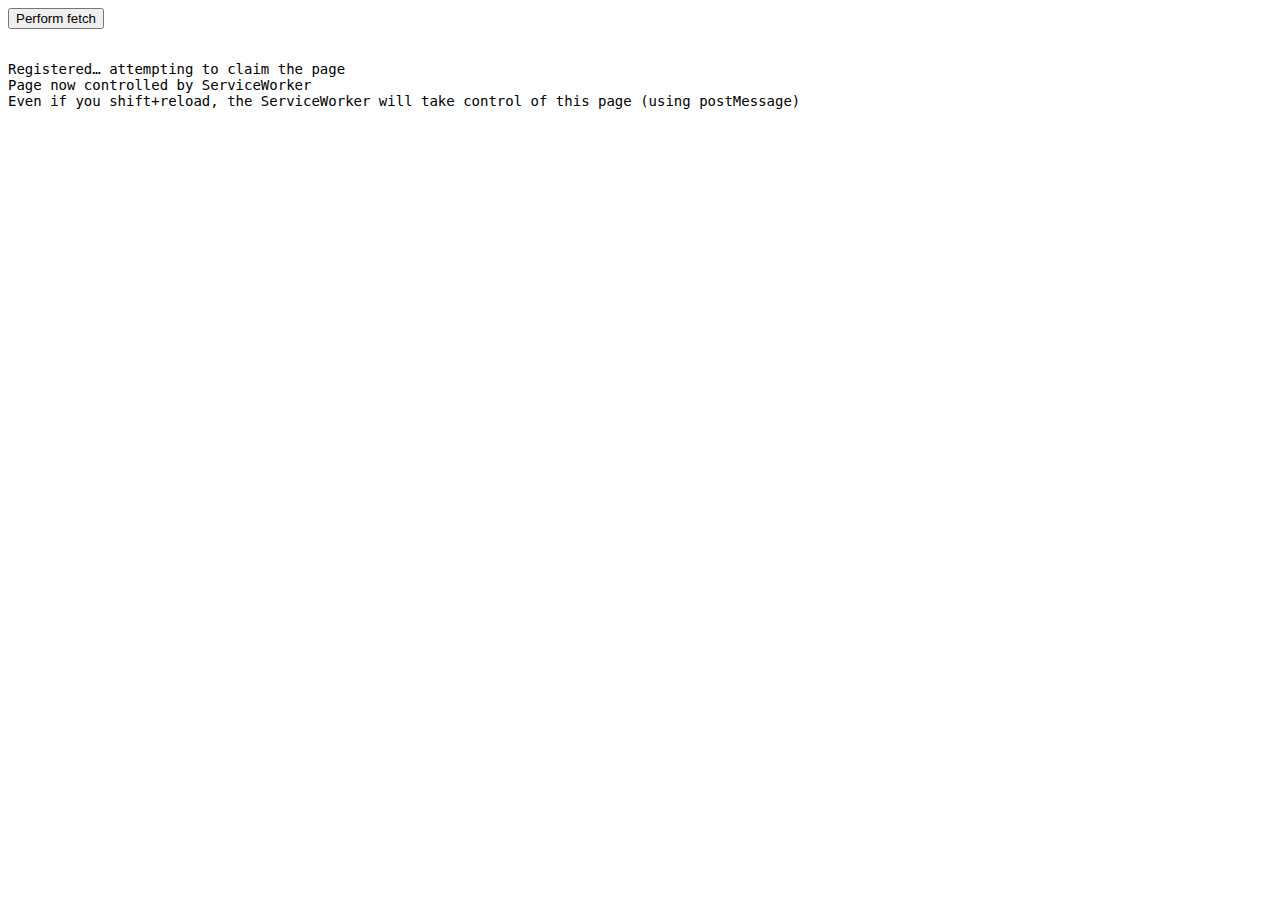
<file: demos/claim/index.html>
<!DOCTYPE html>
<html>
<head>
  <style>
    body {
      white-space: pre;
      font-family: monospace;
      font-size: 14px;
    }
  </style>
</head>
<body><button>Perform fetch</button>
<script>
    function log() {
      document.body.appendChild(document.createTextNode(Array.prototype.join.call(arguments, ", ") + '\n'));
      console.log.apply(console, arguments);
    }

    window.onerror = function(err) {
      log("Error", err);
    };

    navigator.serviceWorker.oncontrollerchange = function() {
      log("Page now controlled by ServiceWorker");
      log("Even if you shift+reload, the ServiceWorker will take control of this page (using postMessage)");
    };

    if (navigator.serviceWorker.controller) {
      log("Page already claimed");
    }
    else {
      navigator.serviceWorker.register('sw.js', {
        scope: './'
      }).then(function(sw) {
        log("Registered… attempting to claim the page");
      }).catch(function(err) {
        log("Error", err);
      });

      navigator.serviceWorker.getRegistration().then(function(reg) {
        if (reg.active) {
          reg.active.postMessage("claim");
        }
      });      
    }


    document.querySelector('button').onclick = function(event) {
      event.preventDefault();
      fetch("404.json").then(function(r) {
        return r.json();
      }).then(function(data) {
        log("From the ServiceWorker:", JSON.stringify(data));
      }).catch(function() {
        log("Fetch failed - looks like the ServiceWorker isn't in control");
      })
    }
  </script></body>
</html>
</file>
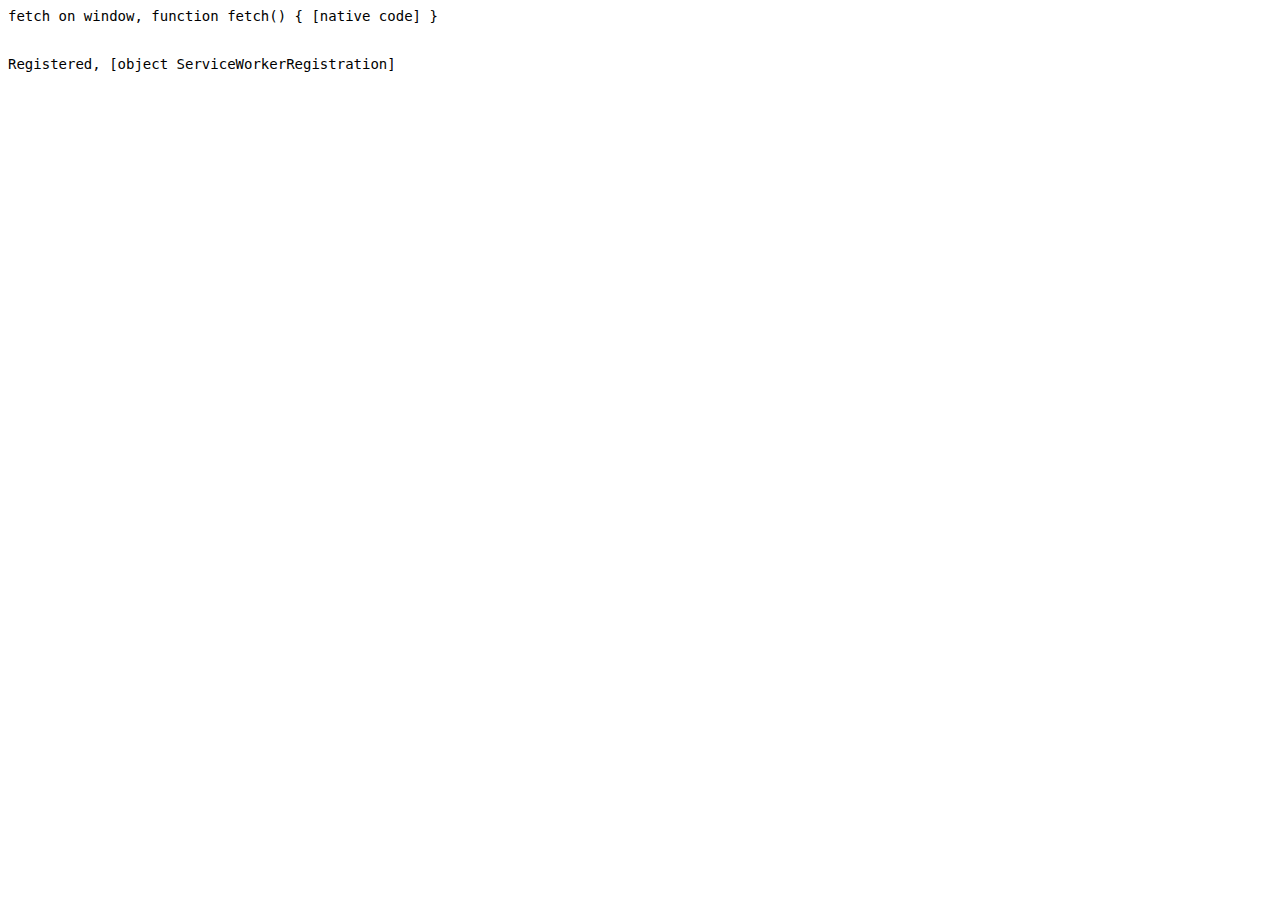
<file: demos/fetch/index.html>
<!DOCTYPE html>
<html>
<head>
  <style>
    body {
      white-space: pre;
      font-family: monospace;
      font-size: 14px;
    }
  </style>
</head>
<body><script>
    function log() {
      document.body.appendChild(document.createTextNode(Array.prototype.join.call(arguments, ", ") + '\n'));
      console.log.apply(console, arguments);
    }

    window.onerror = function(err) {
      log("Error", err);
    };

    log("fetch on window", window.fetch || false);

    navigator.serviceWorker.register('sw.js', {
      scope: './'
    }).then(function(sw) {
      log("Registered", sw);
    }).catch(function(err) {
      log("Error", err);
    });
  </script></body>
</html>
</file>
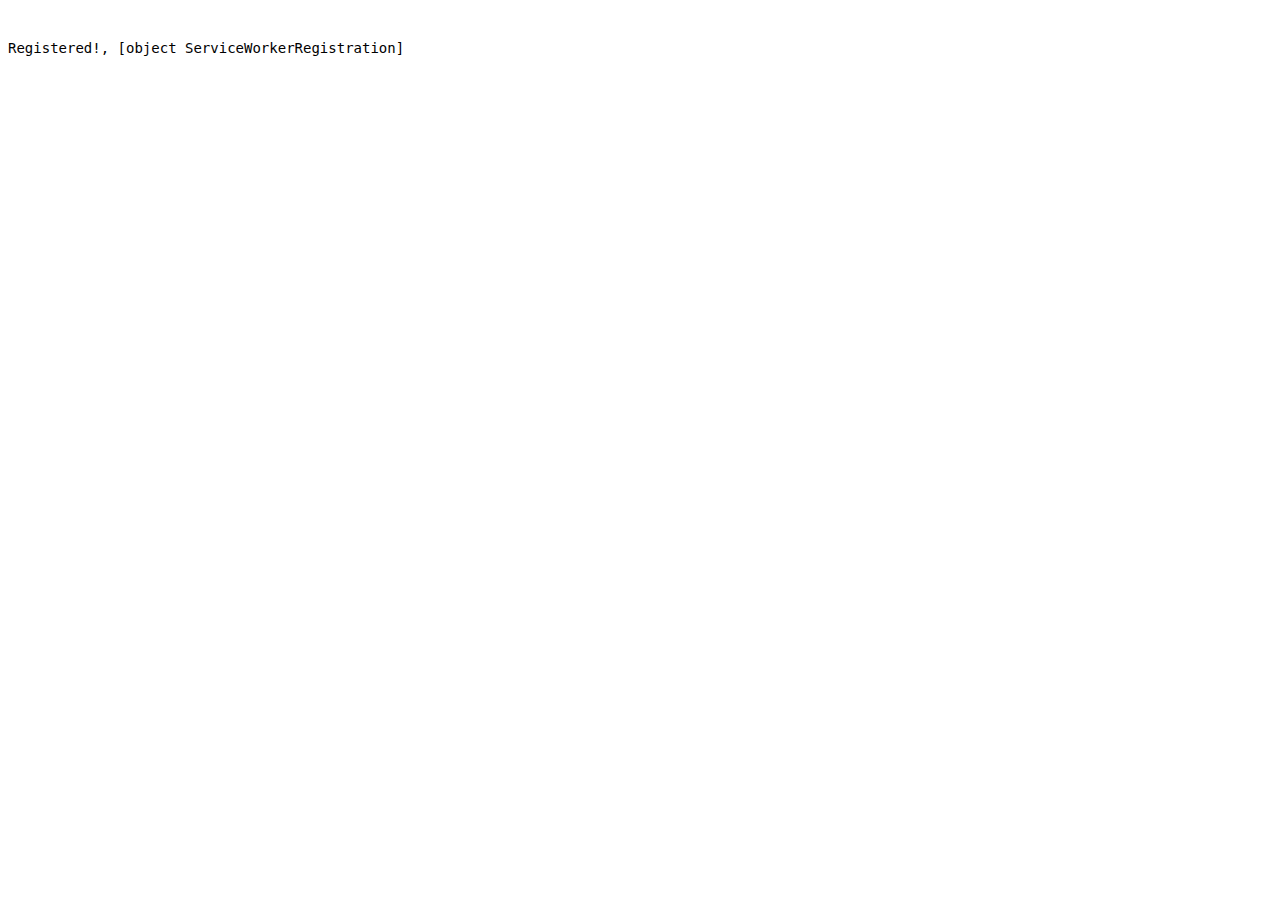
<file: demos/fetchevent/index.html>
<!DOCTYPE html>
<html>
<head>
  <style>
    body {
      white-space: pre;
      font-family: monospace;
      font-size: 14px;
    }
  </style>
</head>
<body><script>
    function log() {
      document.body.appendChild(document.createTextNode(Array.prototype.join.call(arguments, ", ") + '\n'));
      console.log.apply(console, arguments);
    }

    window.onerror = function(err) {
      log("Error", err);
    };

    navigator.serviceWorker.register('sw.js', {
      scope: './'
    }).then(function(sw) {
      log("Registered!", sw);
    }).catch(function(err) {
      log("Error", err);
    });
  </script></body>
</html>
</file>
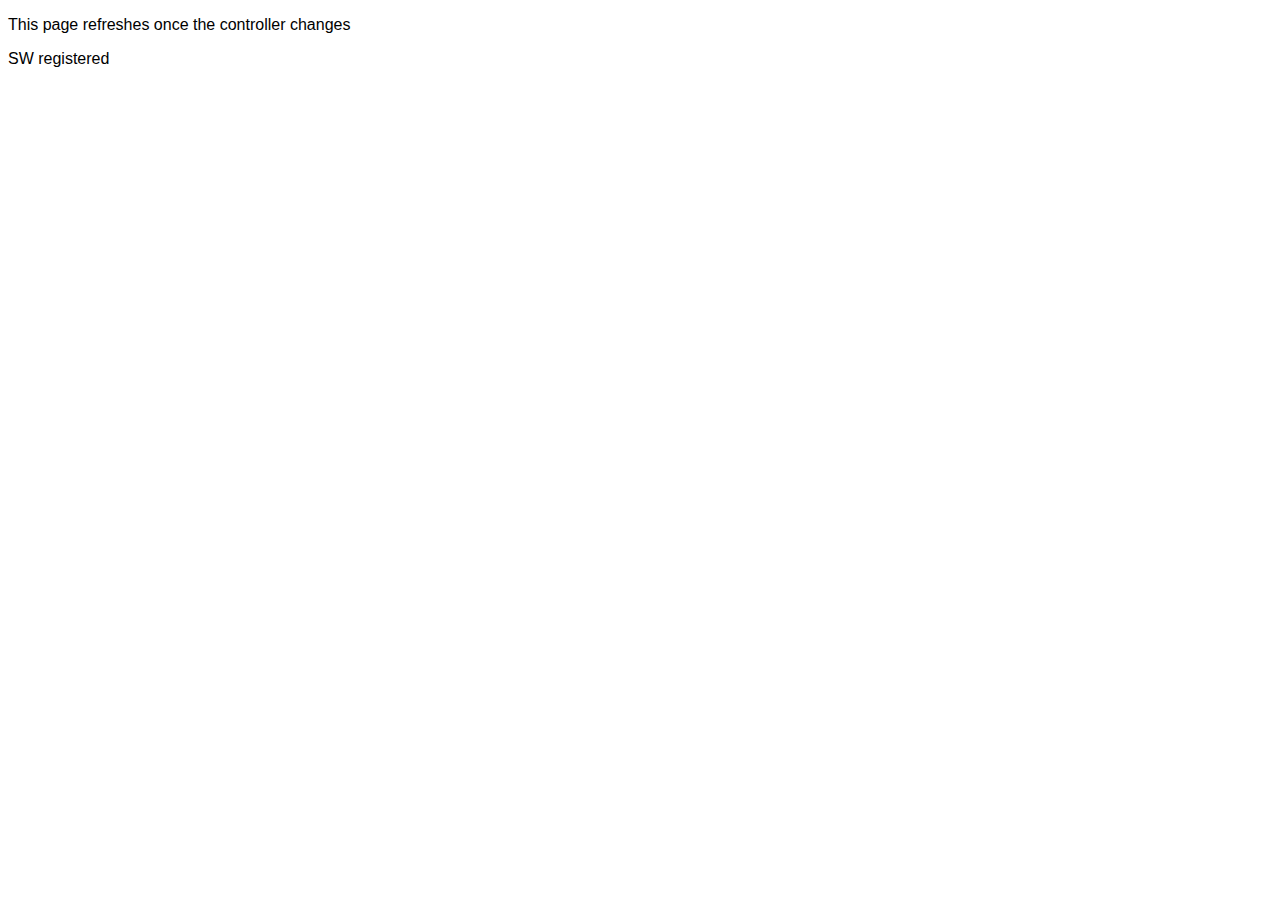
<file: demos/force-reload-loop/index.html>
<!DOCTYPE html>
<html>
<head>
  <meta name="viewport" content="width=device-width, minimum-scale=1.0">
  <style>
    body {
      font-family: sans-serif;
    }
  </style>
</head>
<body>
  <p>
    This page refreshes once the controller changes
  </p>

  <div class="log"></div>
  <script>
    var logEl = document.querySelector('.log');
    function log(msg) {
      var p = document.createElement('p');
      p.textContent = msg;
      logEl.appendChild(p);
      console.log(msg);
    }

    navigator.serviceWorker.register('sw.js').then(function(reg) {
      log("SW registered")
    }).then(function(reg) {
      if (reg) log("There's already a background sync pending");
    }).catch(function(err) {
      log('It broke');
      log(err.message);
    });

    navigator.serviceWorker.addEventListener('controllerchange', function() {
      location.reload();
    });
  </script>
</body>
</html>
</file>
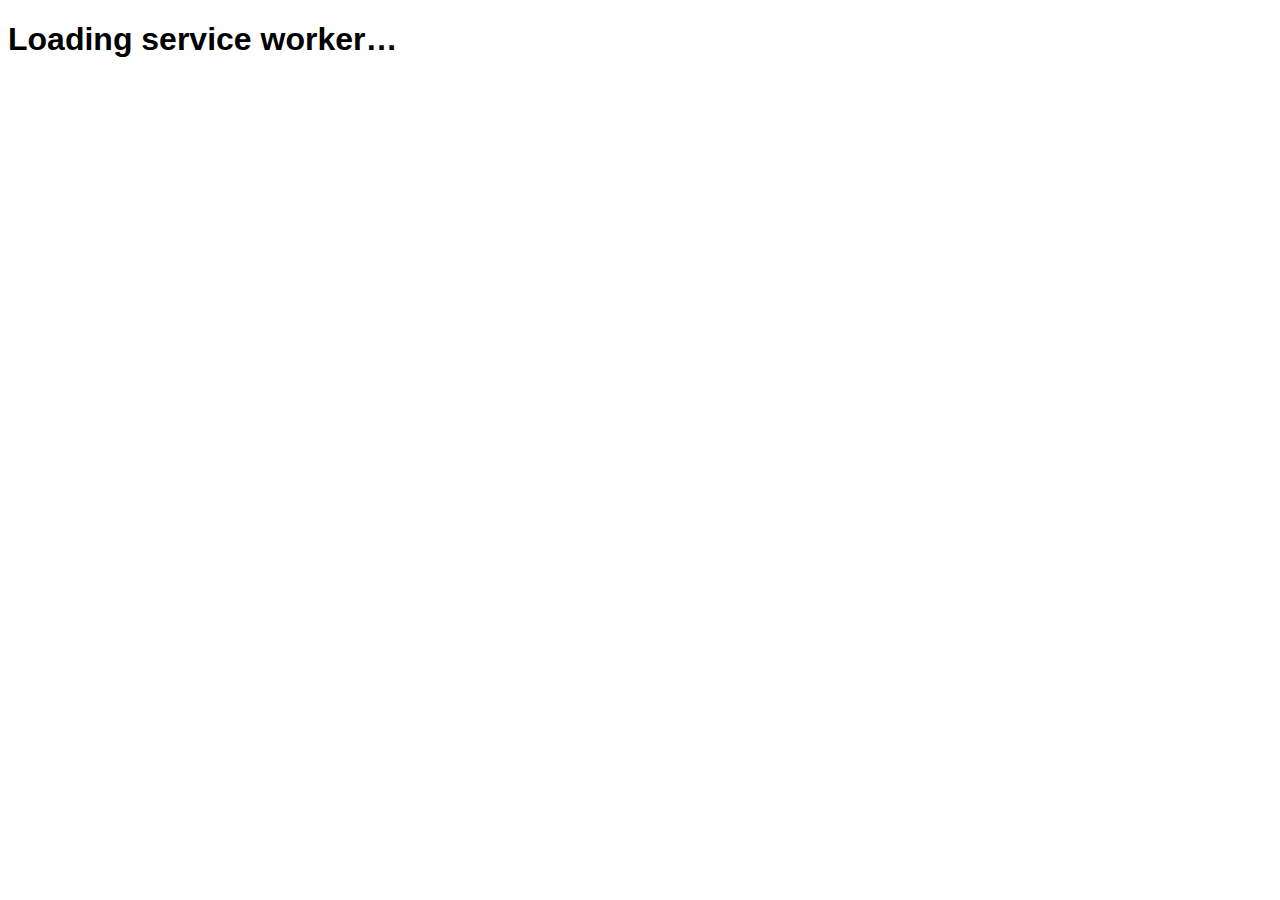
<file: demos/gif-stream/index.html>
<!DOCTYPE html>
<html>
<head>
  <meta name="viewport" content="width=device-width, minimum-scale=1.0">
  <style>
    body {
      font-family: sans-serif;
    }
  </style>
</head>
<body>
  <h1>Loading service worker…</h1>
  <div class="log"></div>
  <script>
    var logEl = document.querySelector('.log');
    function log(msg) {
      var p = document.createElement('p');
      p.textContent = msg;
      logEl.appendChild(p);
      console.log(msg);
    }

    (function() {
      if (!navigator.serviceWorker) {
        log("ServiceWorker not supported");
        return;
      }

      try {
        var testResponse = new Response(new ReadableStream({
          start: controller => {
            controller.enqueue(new TextEncoder().encode('foo'));
            controller.close();
          }
        }));
      }
      catch(e) {
        log("Constructable ReadableStream not supported");
        return;
      }

      var reloading = false;
      navigator.serviceWorker.addEventListener('controllerchange', function() {
        if (reloading) return;
        reloading = true;
        location.reload();
      });
      
      testResponse.text().then(text => {
        if (text !== 'foo') {
          log("ReadableStreams not correctly used in responses");
          return;
        }
        navigator.serviceWorker.register('sw.js');
      });
    }());

    window.onerror = function(msg) {
      log(msg);
    };

    /*
    fetch('cat.mpg').then(response => response.arrayBuffer()).then(buffer => {
      const jsmpeg = new JSMPEG(buffer);
      const gif = new GIFEncoder(jsmpeg.width, jsmpeg.height);
      gif.start();
      gif.setQuality(10);
      gif.setRepeat(0);
      gif.setFrameRate(jsmpeg.pictureRate);

      var frame;
      while (frame = jsmpeg.nextFrame()) {
        gif.addFrame(frame);
        break;
      }
      gif.finish();

      

      const blob = new Blob([Uint8Array.from(gif.out.data).buffer], {
        type: 'image/gif'
      });
      const url = URL.createObjectURL(blob);
      const img = new Image();
      img.src = url;
      document.body.appendChild(img);
      const link = document.createElement('a');
      link.textContent = 'Download';
      link.download = "test.gif";
      link.href = url;
      document.body.appendChild(link);
    })*/

  </script>
</body>
</html>
</file>
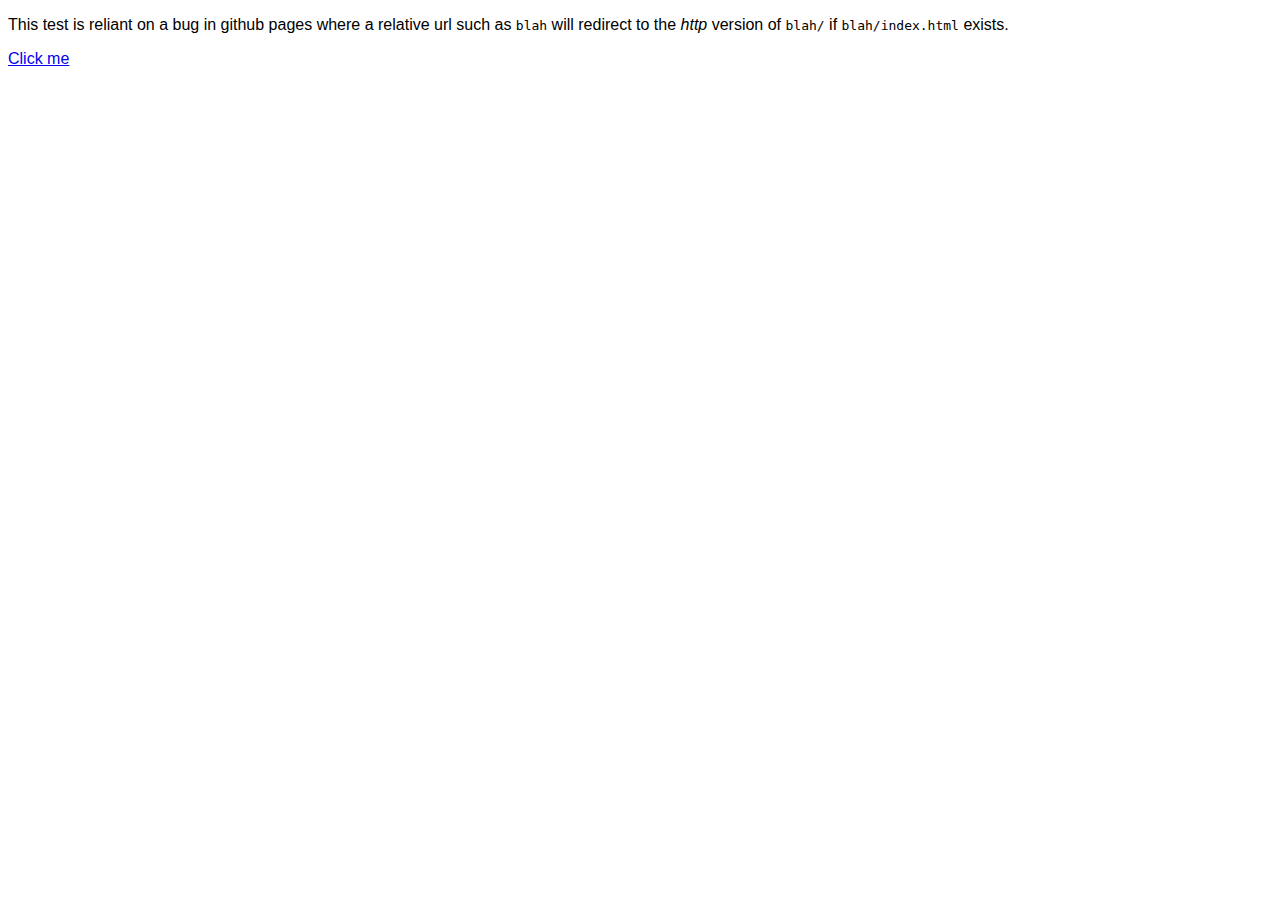
<file: demos/http-redirect/index.html>
<!DOCTYPE html>
<html>
<head>
  <meta name="viewport" content="width=device-width, minimum-scale=1.0">
  <style>
    body {
      font-family: sans-serif;
    }
  </style>
</head>
<body>
  <p>
    This test is reliant on a bug in github pages where a
    relative url such as
    <code>blah</code> will redirect to the <em>http</em>
    version of <code>blah/</code> if <code>blah/index.html</code>
    exists.
  </p>
  <p><a href="blah">Click me</a></p>
  <script>
    navigator.serviceWorker.register('sw.js');
  </script>
</body>
</html>
</file>
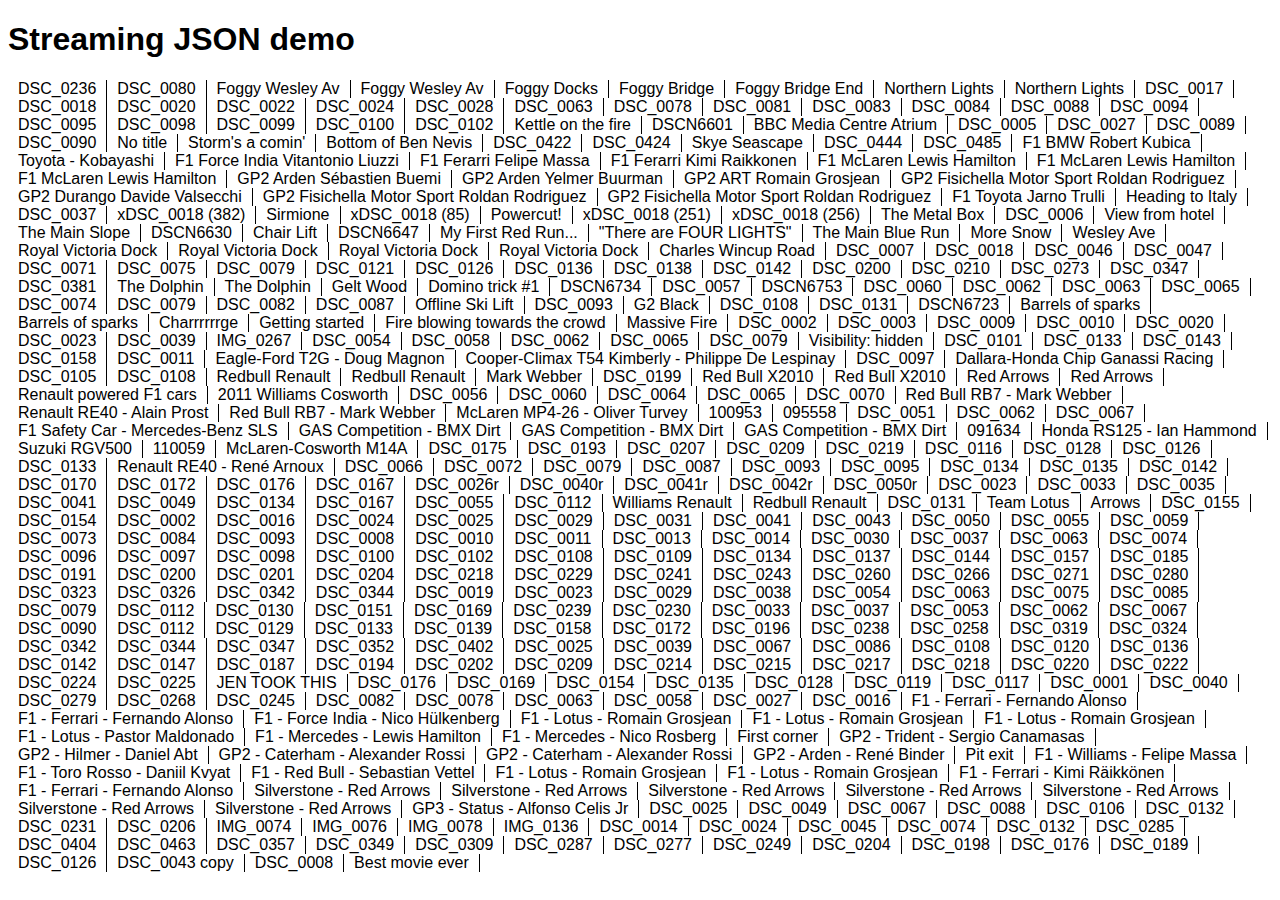
<file: demos/json-stream/index.html>
<!DOCTYPE html>
<html>
<head>
  <meta name="viewport" content="width=device-width, minimum-scale=1.0">
  <style>
    body {
      font-family: sans-serif;
    }

    ul {
      padding: 0;
    }

    li {
      display: inline-block;
      padding: 0 10px;
      border-right: 1px solid black;
    }
  </style>
</head>
<body>
  <h1>Streaming JSON demo</h1>
  <ul></ul>

  <script>
    "use strict";
    class StreamingJSONEncoder {
      constructor() {
        this.readable = new ReadableStream({
          start: controller => {
            this._controller = controller;
          }
        });
      }

      write(obj) {
        let json;
        try {
          json = JSON.stringify(obj);
        }
        catch(e) {
          this._controller.error(e);
        }
        this._controller.enqueue(`\n#${json.length}\n${json}\n`);
      }

      writeEnd() {
        this._controller.close();
      }
    }

    class StreamingJSONDecoder {
      constructor() {
        this._buffer = '';
        this._state = StreamingJSONDecoder.HEADER;
        this._errored = false;
        this._itemLength = 0;
        this._controller = null;
        this.readable = new ReadableStream({
          start: controller => {
            this._controller = controller;
          }
        });
      }

      write(str) {
        if (this._errored) return;
        this._buffer += str;

        while (true) {
          switch (this._state) {
            case StreamingJSONDecoder.HEADER:
              if (!this._buffer[0]) return;
              if (this._buffer[0] !== '#') {
                this._controller.error(Error('Expected #'));
                this._errored = true;
                return;
              }
              const newLineIndex = this._buffer.indexOf('\n');
              if (newLineIndex == -1) return;
              const header = this._buffer.slice(1, newLineIndex);
              this._buffer = this._buffer.slice(newLineIndex + 1);
              this._itemLength = Number(header);
              if (isNaN(this._itemLength)) {
                this._controller.error(Error('Invalid header ' + header));
                this._errored = true;
                return;
              }
              this._state = StreamingJSONDecoder.ITEM;
              // deliberately no break;
            case StreamingJSONDecoder.ITEM:
              if (this._buffer.length < this._itemLength + 1) return;
              const item = this._buffer.slice(0, this._itemLength + 1);
              this._buffer = this._buffer.slice(this._itemLength + 1);
              
              if (item.slice(-1) != '\n') {
                this._controller.error(Error('Invalid item'));
                this._errored = true;
                return;
              }

              let data;
              try {
                data = JSON.parse(item);
              }
              catch(e) {
                this._controller.error(Error('Failed to parse JSON'));
                this._errored = true;
                return;
              }

              this._controller.enqueue(data);
              this._state = StreamingJSONDecoder.HEADER;
          }
        }
      }

      writeEnd() {
        if (this._buffer) {
          this._controller.error(Error('Buffer not empty at end'));
          this._errored = true;
          return;
        }
        this._controller.close();
      }
    }

    StreamingJSONDecoder.HEADER = 1;
    StreamingJSONDecoder.ITEM = 2;

    /*
    fetch('photos.json').then(r => r.json()).then(data => {
      const sJSON = new StreamingJSONEncoder();
      const reader = sJSON.readable.getReader();

      reader.read().then(function process(result) {
        if (result.done) return '';
        return reader.read().then(process).then(val => result.value + val);
      }).then(str => {
        console.log(str);
        window.str = str;
      });

      data.photos.forEach(photo => sJSON.write(photo));
      sJSON.writeEnd();
    });
    */


    (function() {
      const ul = document.querySelector('ul');

      console.time('JSON read and buffer');

      if (self.location.search.includes('no-stream')) {
        fetch('photos.json').then(r => r.json()).then(data => {
          data.photos.forEach(photo => {
            const li = document.createElement('li');
            li.textContent = photo.title || "No title";
            ul.appendChild(li);
          });
          console.timeEnd('JSON read and buffer');
        })
        return;
      }
      
      fetch('photos.sjson').then(response => {
        const fetchReader = response.body.getReader();
        const textDecoder = new TextDecoder();
        const sjsonDecoder = new StreamingJSONDecoder();
        const sjsonReader = sjsonDecoder.readable.getReader();

        fetchReader.read().then(function process(result) {
          if (result.done) {
            sjsonDecoder.writeEnd();
            return;
          }
          sjsonDecoder.write(textDecoder.decode(result.value, {stream: true}));
          return fetchReader.read().then(process);
        });

        const buffer = [];

        sjsonReader.read().then(function process(result) {
          if (result.done) return;

          if (self.location.search.includes('buffer')) {
            buffer.push(result.value);
            return sjsonReader.read().then(process);
          }

          const li = document.createElement('li');
          li.textContent = result.value.title || "No title";
          ul.appendChild(li);
          return sjsonReader.read().then(process);
        }).then(() => {
          buffer.forEach(item => {
            const li = document.createElement('li');
            li.textContent = item.title || "No title";
            ul.appendChild(li);
          });
          console.timeEnd('JSON read and buffer');
        });
      });
    }());


  </script>
</body>
</html>
</file>
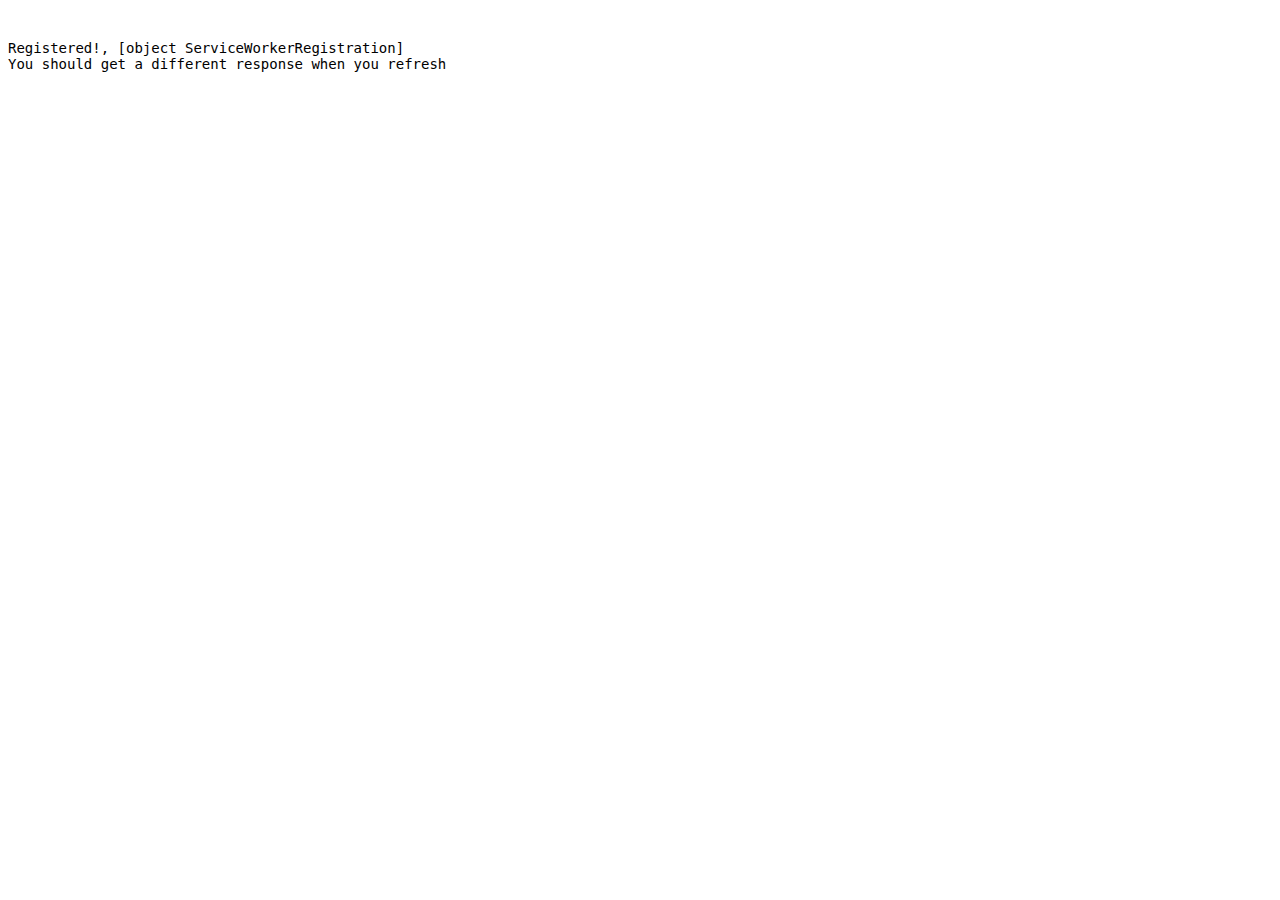
<file: demos/manual-response/index.html>
<!DOCTYPE html>
<html>
<head>
  <style>
    body {
      white-space: pre-line;
      font-family: monospace;
      font-size: 14px;
    }
  </style>
</head>
<body><script>
    function log() {
      document.body.appendChild(document.createTextNode(Array.prototype.join.call(arguments, ", ") + '\n'));
      console.log.apply(console, arguments);
    }

    window.onerror = function(err) {
      log("Error", err);
    };

    navigator.serviceWorker.register('sw.js', {
      scope: './'
    }).then(function(sw) {
      log("Registered!", sw);
      log("You should get a different response when you refresh");
    }).catch(function(err) {
      log("Error", err);
    });
  </script></body>
</html>
</file>
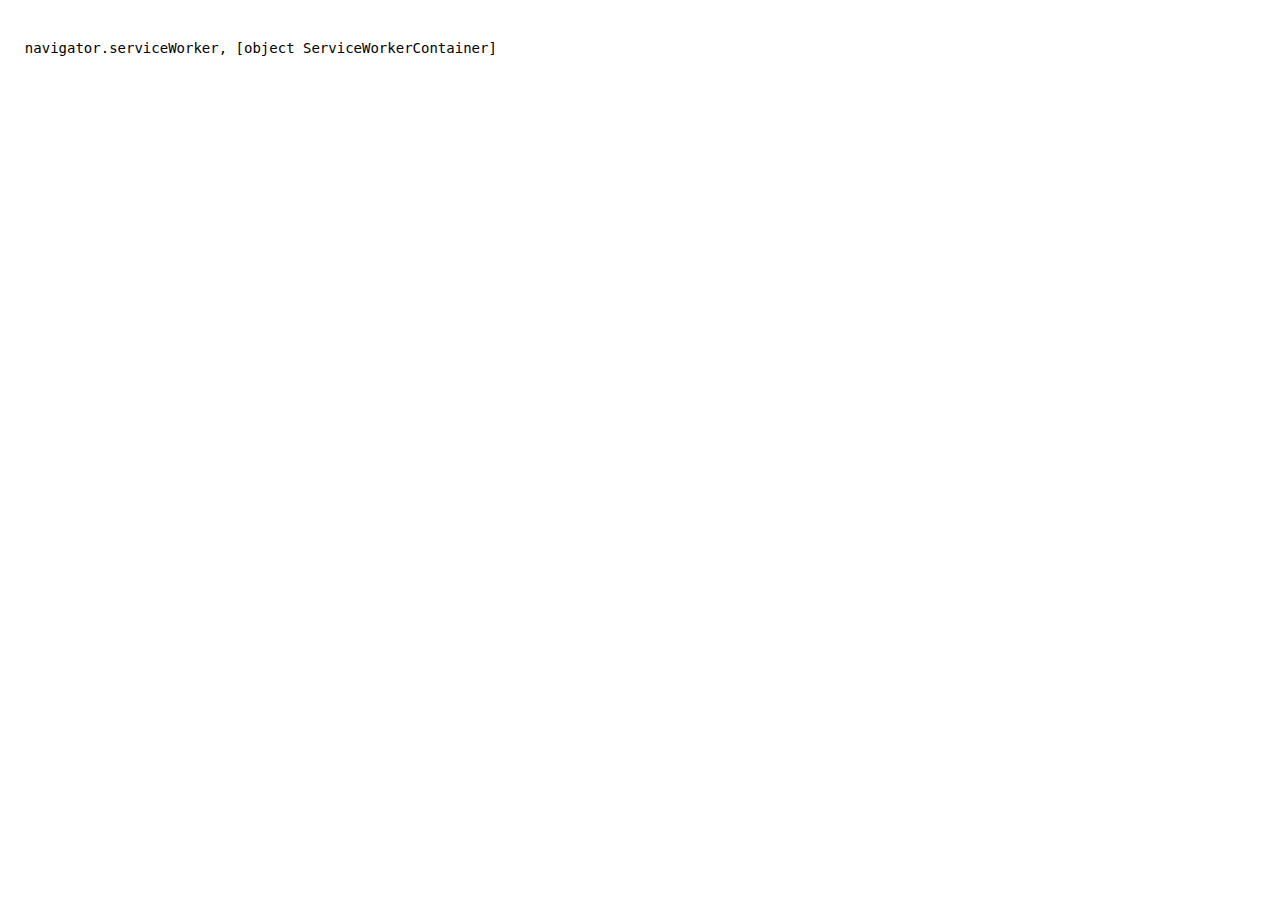
<file: demos/navigator.serviceWorker/index.html>
<!DOCTYPE html>
<html>
<head>
  <style>
    html {
      white-space: pre;
      font-family: monospace;
      font-size: 14px;
    }
  </style>
</head>
<body>
  <script>
    function log() {
      document.body.appendChild(document.createTextNode(Array.prototype.join.call(arguments, ", ")));
      console.log.apply(console, arguments);
    }

    window.onerror = function(err) {
      log("Error", err);
    };

    log('navigator.serviceWorker', navigator.serviceWorker);
  </script>
</body>
</html>
</file>
